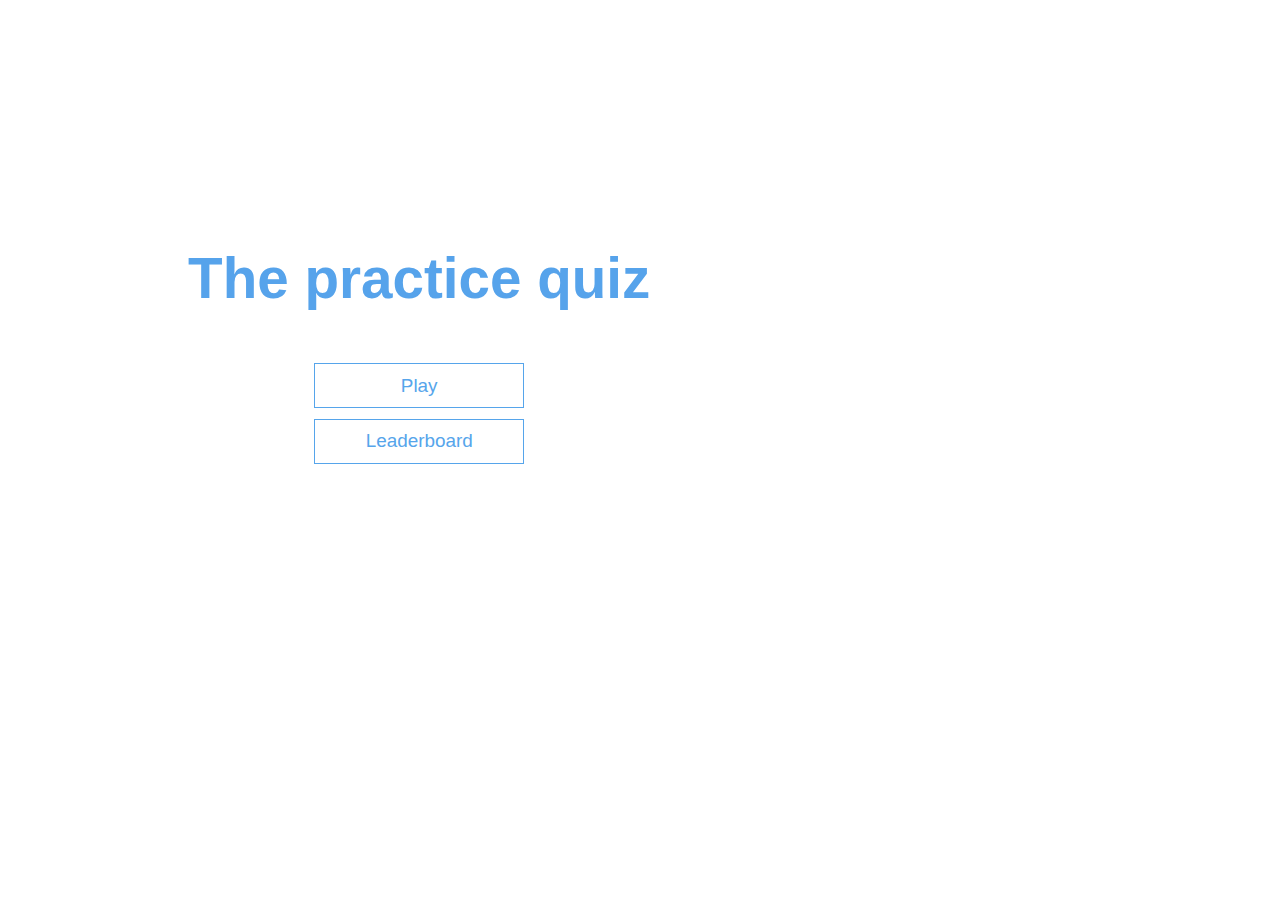
<file: index.html>
<!DOCTYPE html>
<html lang="en">
<head>
    <meta charset="UTF-8">
    <meta name="viewport" content="width=device-width, initial-scale=1.0">
    <title> Practice quiz!</title>
    <link rel="stylesheet" href ="index.css">
    <link rel="stylesheet" href = "play.css">
</head>
<body>
    <div class ="container">
        <div id="home" class="flex-center flex-column">
            <h1> The practice quiz</h1>
            <a class ="btn" href ="/play.html"> Play</a>
            <a class = "btn" href = "/leaderboard.html"> Leaderboard</a>
        </div>
    </div>
    <script src="https://sdk.amazonaws.com/js/aws-sdk-2.1208.0.min.js"></script>
    <script src="database.js"></script>
</body>
</html>
</file>
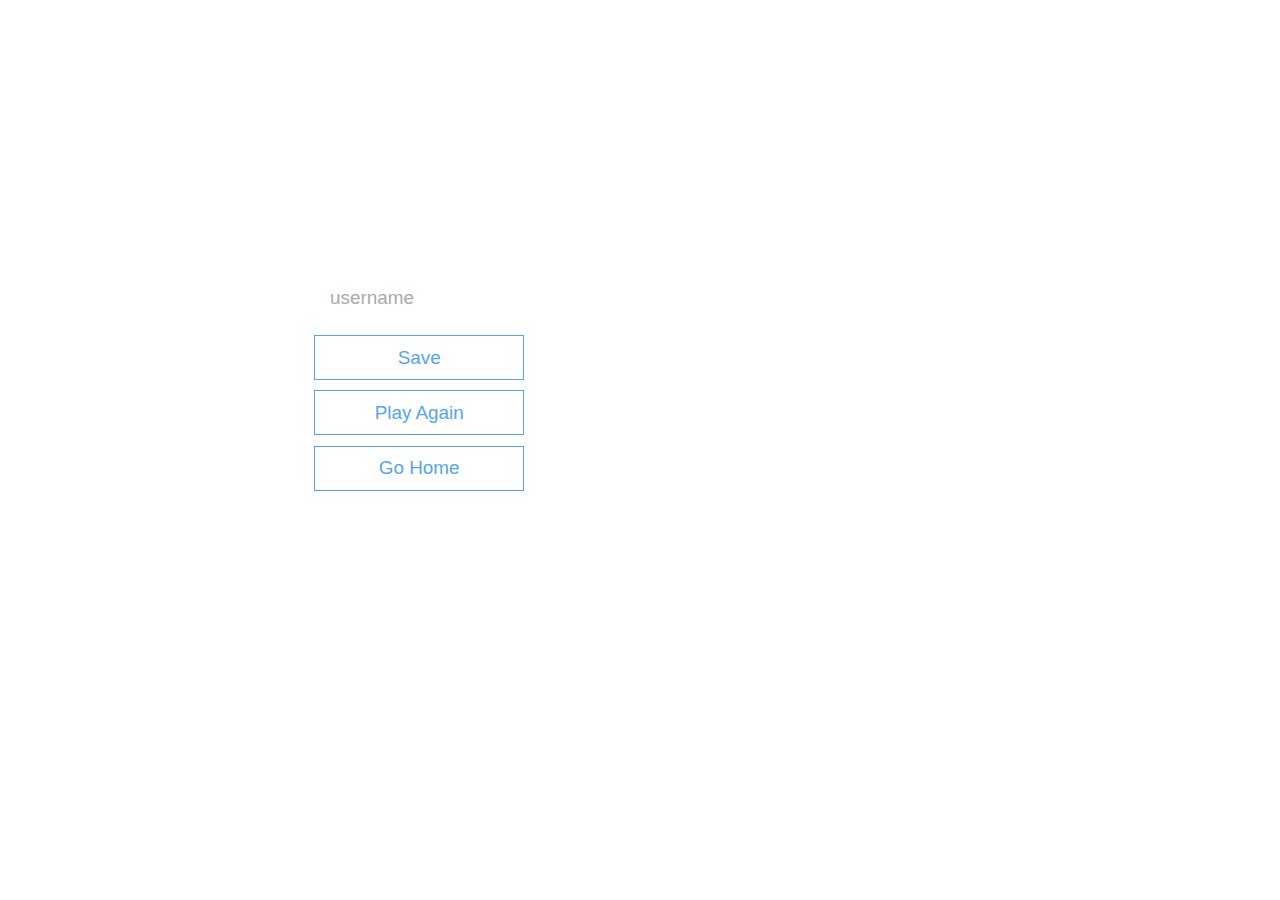
<file: endpage.html>
<!DOCTYPE html>
<html lang="en">
<head>
    <meta charset="UTF-8">
    <meta name="viewport" content="width=device-width, initial-scale=1.0">
    <title>The end </title>
    <link rel="stylesheet" href = "index.css">
    <link rel="stylesheet" href = "play.css">
</head>
<body>
    <div class = "container">
        <div id = "end" class = "flex-center flex-column">
            <h1 id = "finalScore"> 0</h1>
            <form>
            <input
                type= "text"
                name= "username"
                id= "username"
                placeholder= "username">
            <button
                type= "submit"
                class= "btn"
                id= "saveScoreButton"
                onclick="saveHighScore(event)"
                disabled >
                Save
            </button>
        </form>
        <a class="btn" href="/play.html">Play Again</a>
        <a class="btn" href="/index.html">Go Home</a>
        </div>
    </div>
    <script src="https://sdk.amazonaws.com/js/aws-sdk-2.1208.0.min.js"></script>
    <script src ="endpage.js"></script>
    <script src="database.js"></script>

</body>
</html>
</file>
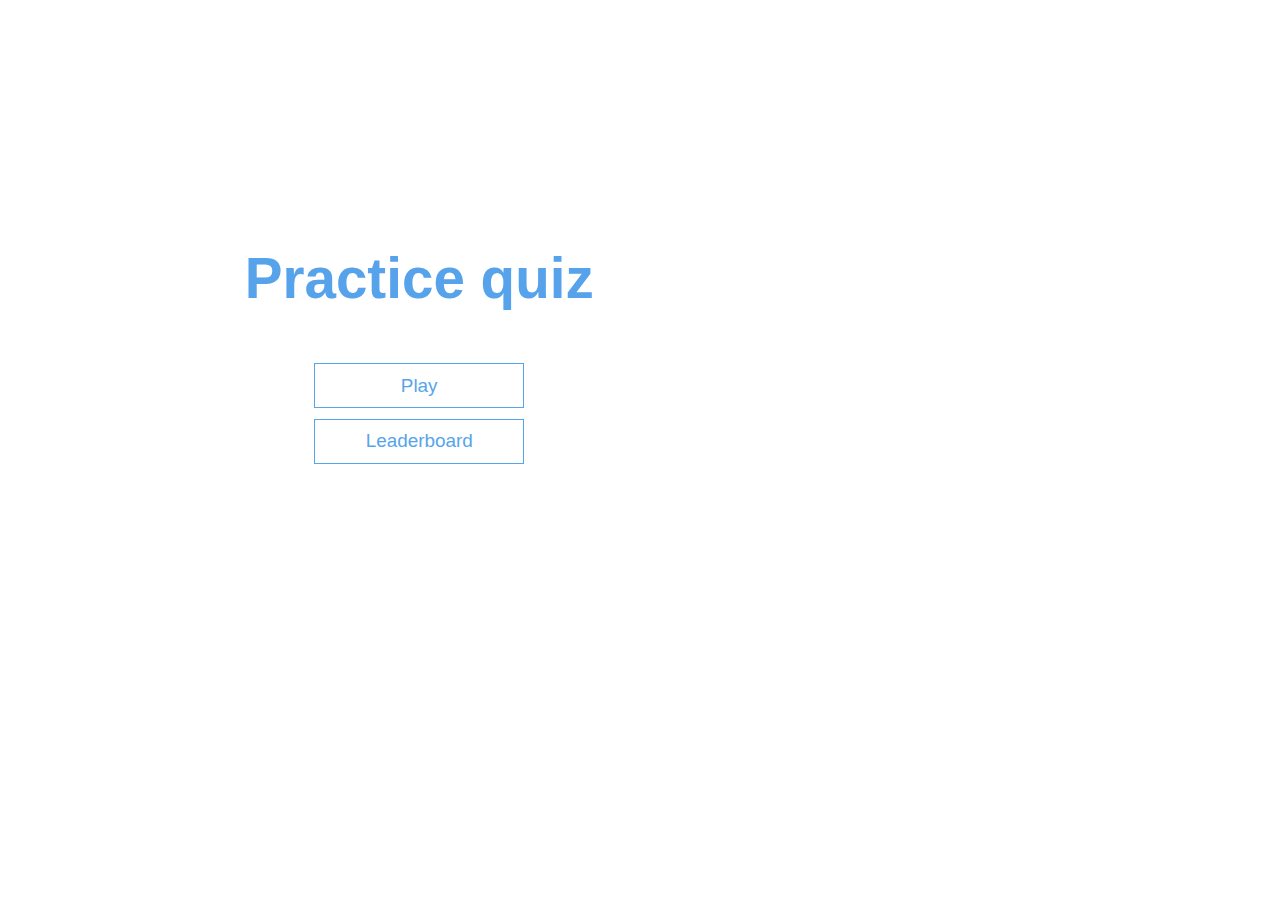
<file: homepage.html>
<!DOCTYPE html>
<html lang="en">
<head>
    <meta charset="UTF-8">
    <meta name="viewport" content="width=device-width, initial-scale=1.0">
    <title> Practice quiz!</title>
    <link rel="stylesheet" href ="homepage.css">
    <link rel="stylesheet" href = "play.css">
</head>
<body>
    <div class ="container">
        <div id="home" class="flex-center flex-column">
            <h1> Practice quiz</h1>
            <a class ="btn" href ="/play.html"> Play</a>
            <a class = "btn" href = "/leaderboard.html"> Leaderboard</a>
        </div>
    </div>
</body>
</html>
</file>
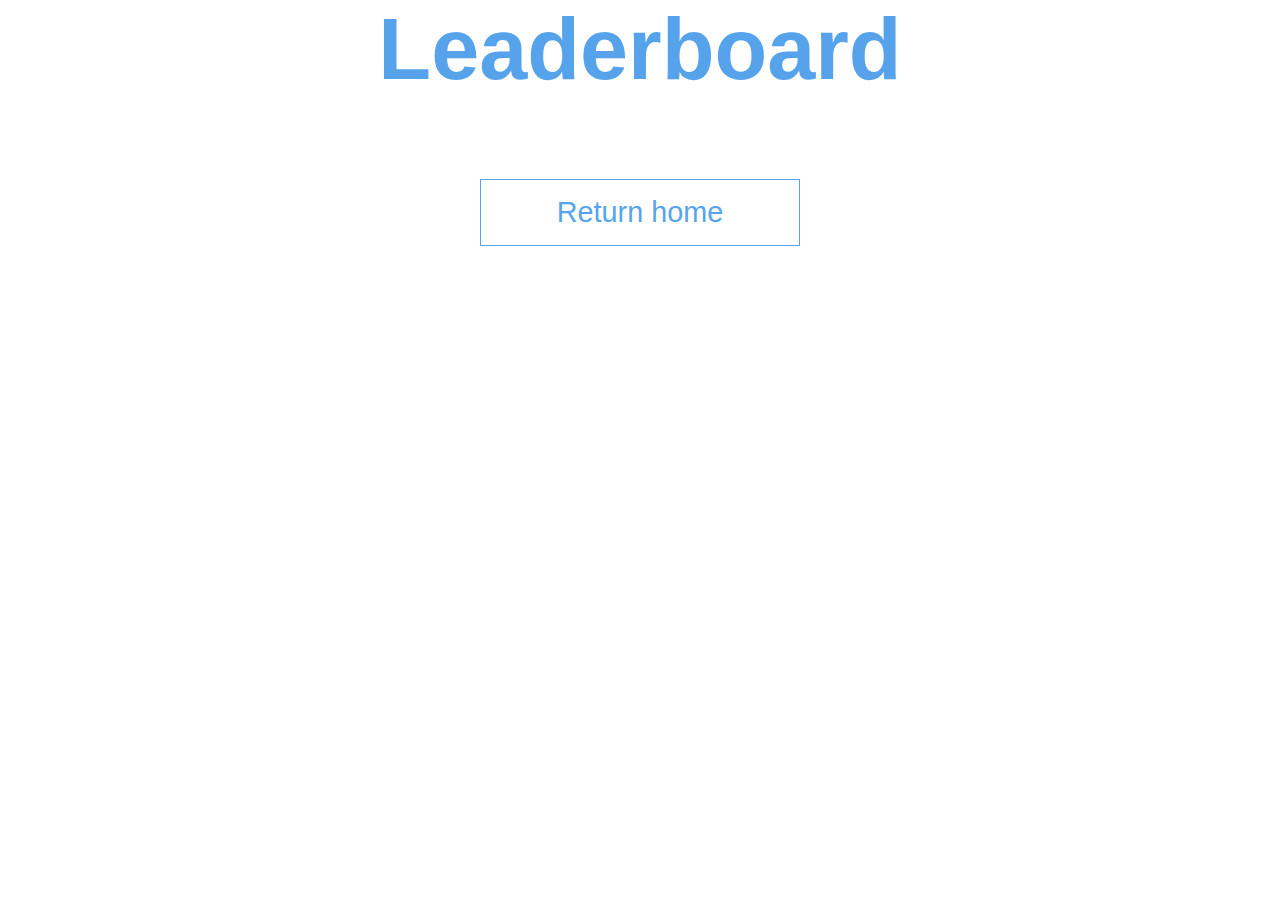
<file: leaderboard.html>
<!DOCTYPE html>
<html lang="en">
<head>
    <meta charset="UTF-8">
    <meta name="viewport" content="width=device-width, initial-scale=1.0">
    <title>High Scores</title>
    <link rel="stylesheet" href = "play.css">
    <link rel="stylesheet" href = "leaderboard.css">
</head>
<body>
    <div class ="container">
        <div id="home" class="flex-center flex-column">
            <h1 id ="finalScore"> Leaderboard</h1>
            <ul id="leaderboard"></ul>
            <a class ="btn" href ="/index.html"> Return home</a>
        </div>

    </div>
    <script src="https://sdk.amazonaws.com/js/aws-sdk-2.1208.0.min.js"></script>
    <script src="leaderboard.js"></script>
    <script src="database.js"></script>
</body>
</html>
</file>
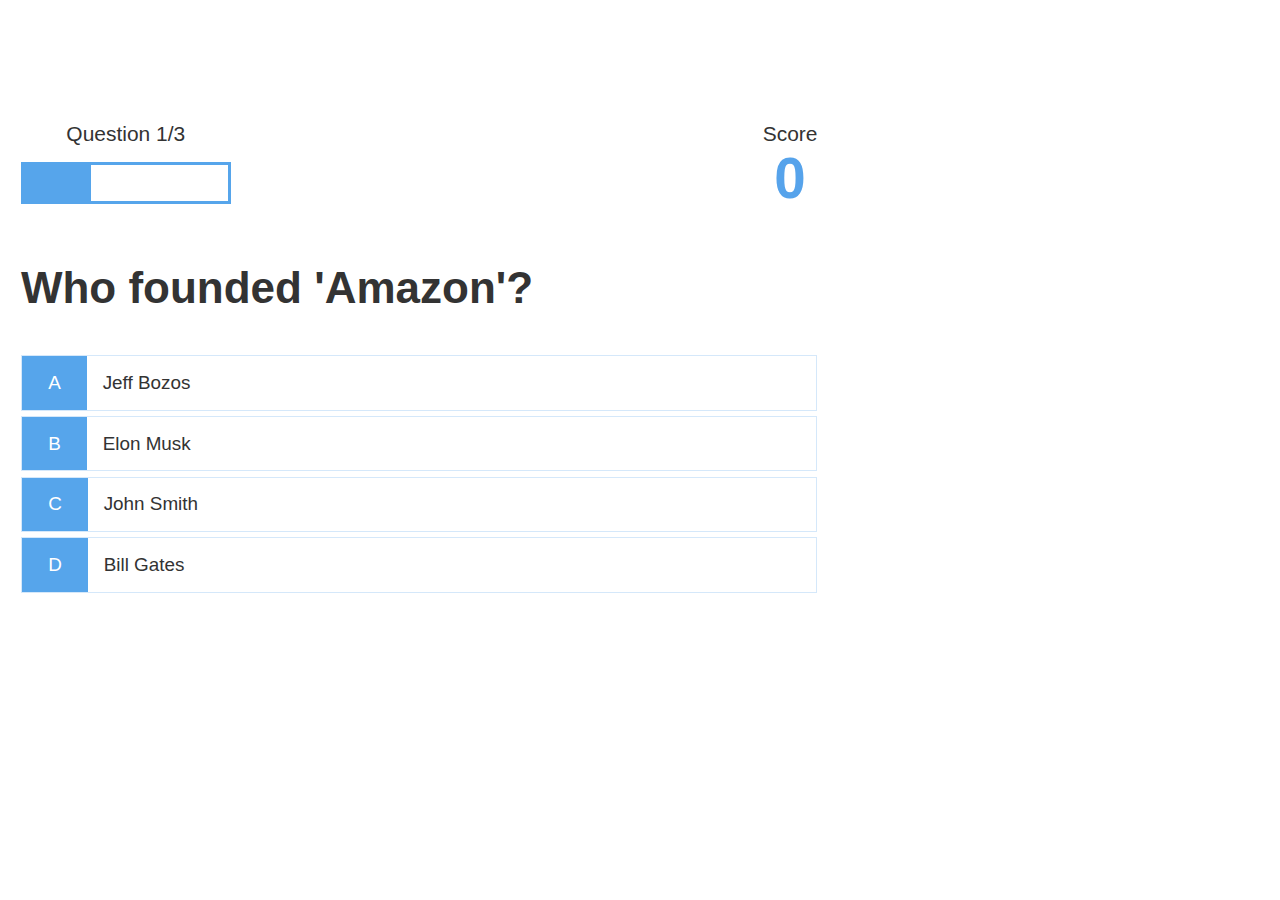
<file: play.html>
<!DOCTYPE html>
<html lang="en">
<head>
    <meta charset="UTF-8">
    <meta name="viewport" content="width=device-width, initial-scale=1.0">
    <title>Practice quiz - Playing...</title>
    <link rel="stylesheet" href = "index.css">
    <link rel="stylesheet" href = "play.css">
</head>
<body>
    <div class="container">
        <div id="game" class="justify-center flex-column">
            <div id= "hud">
                <div id= "hud-item">
                <p id = "questionScore" class= "hud-prefix">
                    </p>
                    <div id = "progressBarIncrement">
                        <div id = "progressBarFull">
                        </div>
                    </div>
                </div>
                <div id= "hud-item">
                    <p class= "hud-prefix">
                        Score
                    </p>
                    <h1 class= "hud-main-text" id = "actualScore">
                        0
                    </h1>
                </div>


            </div>
            <h2 id = "question"> What's 9 + 10?</h2>
            <div class= "option-container">
                <p class="option-prefix">A</p>
                <p class="option-text" data-number = "1">18</p>
            </div>
            <div class= "option-container">
                <p class="option-prefix">B</p>
                <p class="option-text" data-number = "2">11</p>
            </div>
            <div class= "option-container">
                <p class="option-prefix">C</p>
                <p class="option-text" data-number = "3">21</p>
            </div>
            <div class= "option-container">
                <p class="option-prefix">D</p>
                <p class="option-text" data-number = "4">19</p>
            </div>

        </div>
    <script src="https://sdk.amazonaws.com/js/aws-sdk-2.1208.0.min.js"></script>
    <script src ="play.js"></script>
    <script src="database.js"></script>
    </div>

</body>
</html>
</file>
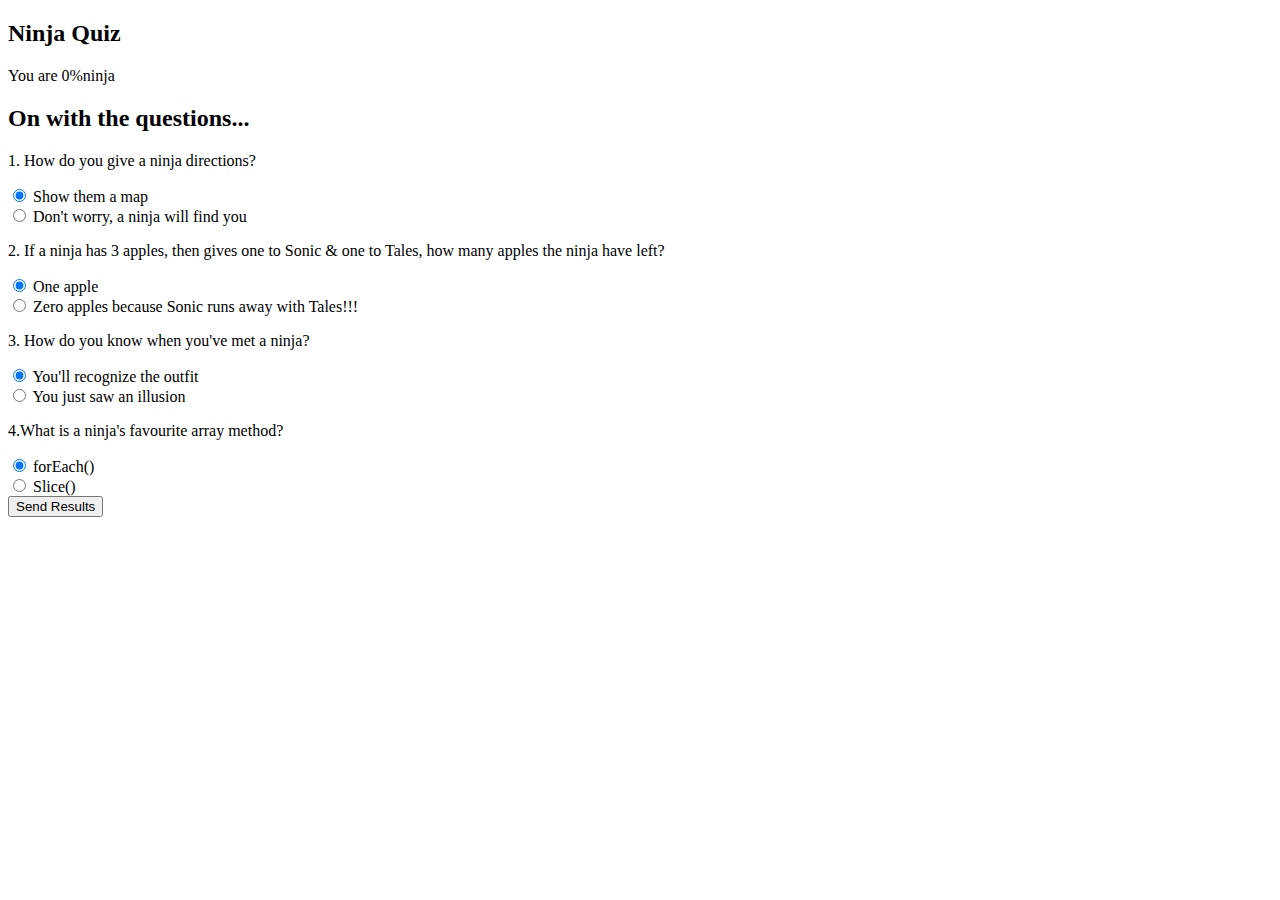
<file: test1.html>
<!doctype html>
<html lang="en">
  <head>
    <meta charset="utf-8">
    <meta name="viewport" content="width=device-width, initial-scale=1">
    <link rel="stylesheet" href = "test1.css">
    <link href="https://cdn.jsdelivr.net/npm/bootstrap@5.2.2/dist/css/bootstrap.min.css" rel="stylesheet" integrity="sha384-Zenh87qX5JnK2Jl0vWa8Ck2rdkQ2Bzep5IDxbcnCeuOxjzrPF/et3URy9Bv1WTRi" crossorigin="anonymous">
    <title>Ninja Quiz</title>
  </head>
  <body>
    
    <!-- top section -->
    <div class="intro py-3 bg-white text-center">
        <div class="container">
            <h2 class="text-primary display-3 my4">Ninja Quiz</h2>
        </div>
    </div>

    <!-- result section -->
    <div class="result py-4 d-none bg-light text-center">
        <div class="container lead">
            <p>You are <span class="text-primary display-4 p-3">0%</span>ninja</p>
        </div>
    </div>

    <!-- quiz section -->
    <div class="quiz py-4 bg-primary">
        <div class="container">
            <h2 class="my-5 text-white">On with the questions...</h2>

            <form class="quiz-form text-light">
                <!-- Question One -->
                <div class="my-5">
                    <p class="lead font-weight-normal">1. How do you give a ninja directions?</p>
                    <div class="form-check my-2 text-white-50">
                        <input type="radio" name="q1" value="A" checked>
                        <label class="form-check-label">Show them a map</label> 
                    </div>
                    <div class="form-check my-2 text-white-50">
                        <input type="radio" name="q1" value="B">
                        <label class="form-check-label">Don't worry, a ninja will find you</label> 
                    </div>
                </div>


                    <!-- Question Two -->

                    <div class="my-5">
                        <p class="lead font-weight-normal">2. If a ninja has 3 apples, then gives one to Sonic & one to Tales, how many apples the ninja have left?</p>
                        <div class="form-check my-2 text-white-50">
                            <input type="radio" name="q2" value="A" checked>
                            <label class="form-check-label">One apple</label> 
                        </div>
                        <div class="form-check my-2 text-white-50">
                            <input type="radio" name="q2" value="B">
                            <label class="form-check-label">Zero apples because Sonic runs away with Tales!!!</label> 
                        </div>
                    </div>

                        <!-- Question Three -->
                        
                        <div class="my-5">
                            <p class="lead font-weight-normal">3. How do you know when you've met a ninja?</p>
                            <div class="form-check my-2 text-white-50">
                                <input type="radio" name="q3" value="A" checked>
                                <label class="form-check-label">You'll recognize the outfit</label> 
                            </div>
                            <div class="form-check my-2 text-white-50">
                                <input type="radio" name="q3" value="B">
                                <label class="form-check-label">You just saw an illusion</label> 
                            </div>  
                        </div>
                        
                        <!-- Question Four -->

                        <div class="my-5">
                            <p class="lead font-weight-normal">4.What is a ninja's favourite array method?</p>
                            <div class="form-check my-2 text-white-50">
                                <input type="radio" name="q4" value="A" checked>
                                <label class="form-check-label">forEach()</label> 
                            </div>
                            <div class="form-check my-2 text-white-50">
                                <input type="radio" name="q4" value="B">
                                <label class="form-check-label">Slice()</label> 
                            </div>  
                        </div>
                        
                        <div class="text-center">
                            <input type="submit" value="Send Results" class="btn btn-light">
                        </div>

            </form>
        </div>
        <script src="test1.js"></script>
    </div>
  </body>
</html>
</file>
<file: index.css>
:root {
    background-colour: #ecf5ff;
    font-size: 65.5%;
}

*{
    box-sizing: border-box;
    font-family: Arial, Helvetica, sans-serif;
    margin: 0;
    padding: 0;
    color: #333
}
h1,
h2,
h3,
h4 {
  margin-bottom: 1rem;
}

h1 {
  font-size: 5.4rem;
  color: #56a3eb;
  margin-bottom: 5rem;
}

h1 > span {
  font-size: 2.4rem;
  font-weight: 500;
}

h2 {
  font-size: 4.2rem;
  margin-bottom: 4rem;
  font-weight: 700;
}

h3 {
  font-size: 2.8rem;
  font-weight: 500;
}

/* Aligns the content of the page to the middle using flex box */
.container{
    width: 80vw;
    height: 80vh;
    display: flex;
    justify-content: center;
    align-items: center;
    max-width: 80rem;
    padding: 2rem;

}

/* Any child*/
.container > * {
    width: 100%;
  }

  .flex-column {
    display: flex;
    flex-direction: column;
  }

  .flex-center {
    justify-content: center;
    align-items: center;
  }

  .justify-center {
    justify-content: center;
  }

  .text-center {
    text-align: center;
  }

  .hidden {
    display: none;
  }

/*Styling the buttons*/
.btn {
    font-size: 1.8rem;
    padding: 1rem 0;
    width: 20rem;
    text-align: center;
    border: 0.1rem solid #56a5eb;
    margin-bottom: 1rem;
    text-decoration: none;
    color: #56a5eb;
    background-color: white;
  }

  .btn:hover {
    cursor: pointer;
    box-shadow: 0 0.4rem 1.4rem 0 rgba(86, 185, 235, 0.5);
    transform: translateY(-0.1rem);
    transition: transform 150ms;
  }

  .btn[disabled]:hover {
    cursor: not-allowed;
    box-shadow: none;
    transform: none;
  }

  /* FORMS */

form {
  width: 100%;
  display: flex;
  flex-direction: column;
  align-items: center;

}
input {
  margin-bottom: 1rem;
  width: 20rem;
  padding: 1.5rem;
  font-size: 1.8rem;
  border: none;
  box-shadow: 0 0.1rem 1.4 rem 0 rgba(86,185,235,0.5);
}

input::placeholder {
  color: #aaa;
}
</file>
<file: play.css>
.option-container {
    display: flex;
    margin-bottom: 0.5rem;
    width: 100%;
    font-size: 1.8rem;
    border: 0.1rem solid rgb(86, 165, 235, 0.25);
    background-color: white;
  }

  .option-container:hover {
    cursor: pointer;
    box-shadow: 0 0.4rem 1.4rem 0 rgba(86, 185, 235, 0.5);
    transform: translateY(-0.1rem);
    transition: transform 150ms;
  }

  .option-prefix {
    padding: 1.5rem 2.5rem;
    background-color: #56a5eb;
    color: white;
  }

  .option-text {
    padding: 1.5rem;
    width: 100%;
  }

  .correct {

    background-color: #28a745;
  }

  .incorrect {
    background-color: #dc3545;

  }

/* HUD */
#hud {
  display: flex;
  justify-content: space-between;
}

.hud-prefix {
  text-align: center;
  font-size: 2rem;
}

.hud-main-text {
  text-align: center;
}

#progressBarFull {
  width: 20rem;
  height: 4rem;
  border: 0.3rem solid #56a5eb;
  margin-top: 1.5rem;
}
#progressBarIncrement {
  height: 4rem;
  background-color: #56a5eb;
  width: 0%;
}
</file>
<file: homepage.css>
:root {
    background-colour: #ecf5ff;
    font-size: 65.5%;
}

*{
    box-sizing: border-box;
    font-family: Arial, Helvetica, sans-serif;
    margin: 0;
    padding: 0;
    color: #333
}
h1,
h2,
h3,
h4 {
  margin-bottom: 1rem;
}

h1 {
  font-size: 5.4rem;
  color: #56a3eb;
  margin-bottom: 5rem;
}

h1 > span {
  font-size: 2.4rem;
  font-weight: 500;
}

h2 {
  font-size: 4.2rem;
  margin-bottom: 4rem;
  font-weight: 700;
}

h3 {
  font-size: 2.8rem;
  font-weight: 500;
}

/* Aligns the content of the page to the middle using flex box */
.container{
    width: 80vw;
    height: 80vh;
    display: flex;
    justify-content: center;
    align-items: center;
    max-width: 80rem;
    padding: 2rem;

}

/* Any child*/
.container > * {
    width: 100%;
  }

  .flex-column {
    display: flex;
    flex-direction: column;
  }

  .flex-center {
    justify-content: center;
    align-items: center;
  }

  .justify-center {
    justify-content: center;
  }

  .text-center {
    text-align: center;
  }

  .hidden {
    display: none;
  }

/*Styling the buttons*/
.btn {
    font-size: 1.8rem;
    padding: 1rem 0;
    width: 20rem;
    text-align: center;
    border: 0.1rem solid #56a5eb;
    margin-bottom: 1rem;
    text-decoration: none;
    color: #56a5eb;
    background-color: white;
  }

  .btn:hover {
    cursor: pointer;
    box-shadow: 0 0.4rem 1.4rem 0 rgba(86, 185, 235, 0.5);
    transform: translateY(-0.1rem);
    transition: transform 150ms;
  }

  .btn[disabled]:hover {
    cursor: not-allowed;
    box-shadow: none;
    transform: none;
  }

  /* FORMS */

form {
  width: 100%;
  display: flex;
  flex-direction: column;
  align-items: center;

}
input {
  margin-bottom: 1rem;
  width: 20rem;
  padding: 1.5rem;
  font-size: 1.8rem;
  border: none;
  box-shadow: 0 0.1rem 1.4 rem 0 rgba(86,185,235,0.5);
}

input::placeholder {
  color: #aaa;
}
</file>
<file: leaderboard.css>
root {
  background-colour: #ecf5ff;
  font-size: 65.5%;
}

*{
  box-sizing: border-box;
  font-family: Arial, Helvetica, sans-serif;
  margin: 0;
  padding: 0;
  color: #333
}
h1,
h2,
h3,
h4 {
margin-bottom: 1rem;
}

h1 {
font-size: 5.4rem;
color: #56a3eb;
margin-bottom: 5rem;
}



/* Aligns the content of the page to the middle using flex box */

/* Any child*/
.container > * {
  width: 100%;
}

.flex-column {
  display: flex;
  flex-direction: column;
}

.flex-center {
  justify-content: center;
  align-items: center;
}

.justify-center {
  justify-content: center;
}

.text-center {
  text-align: center;
}

.hidden {
  display: none;
}

/*Styling the buttons*/
.btn {
  font-size: 1.8rem;
  padding: 1rem 0;
  width: 20rem;
  text-align: center;
  border: 0.1rem solid #56a5eb;
  margin-bottom: 1rem;
  text-decoration: none;
  color: #56a5eb;
  background-color: white;
}

.btn:hover {
  cursor: pointer;
  box-shadow: 0 0.4rem 1.4rem 0 rgba(86, 185, 235, 0.5);
  transform: translateY(-0.1rem);
  transition: transform 150ms;
}

.btn[disabled]:hover {
  cursor: not-allowed;
  box-shadow: none;
  transform: none;
}


#highScoresList {
  list-style: none;
  padding-left: 0;
  margin-bottom: 4rem;
}

.high-score {
  font-size: 2.8rem;
  margin-bottom: 0.5rem;
}

.high-score:hover {
  transform: scale(1.025);
}
</file>
<file: test1.css>
.wrong-answer input {
    border-radius: 100%;
    height: 10px;
    width: 10px;
    appearance: none;
    border: 1px solid red;
  }
  .wrong-answer label {
    text-decoration: line-through;
    color: red!important;
  }
</file>
